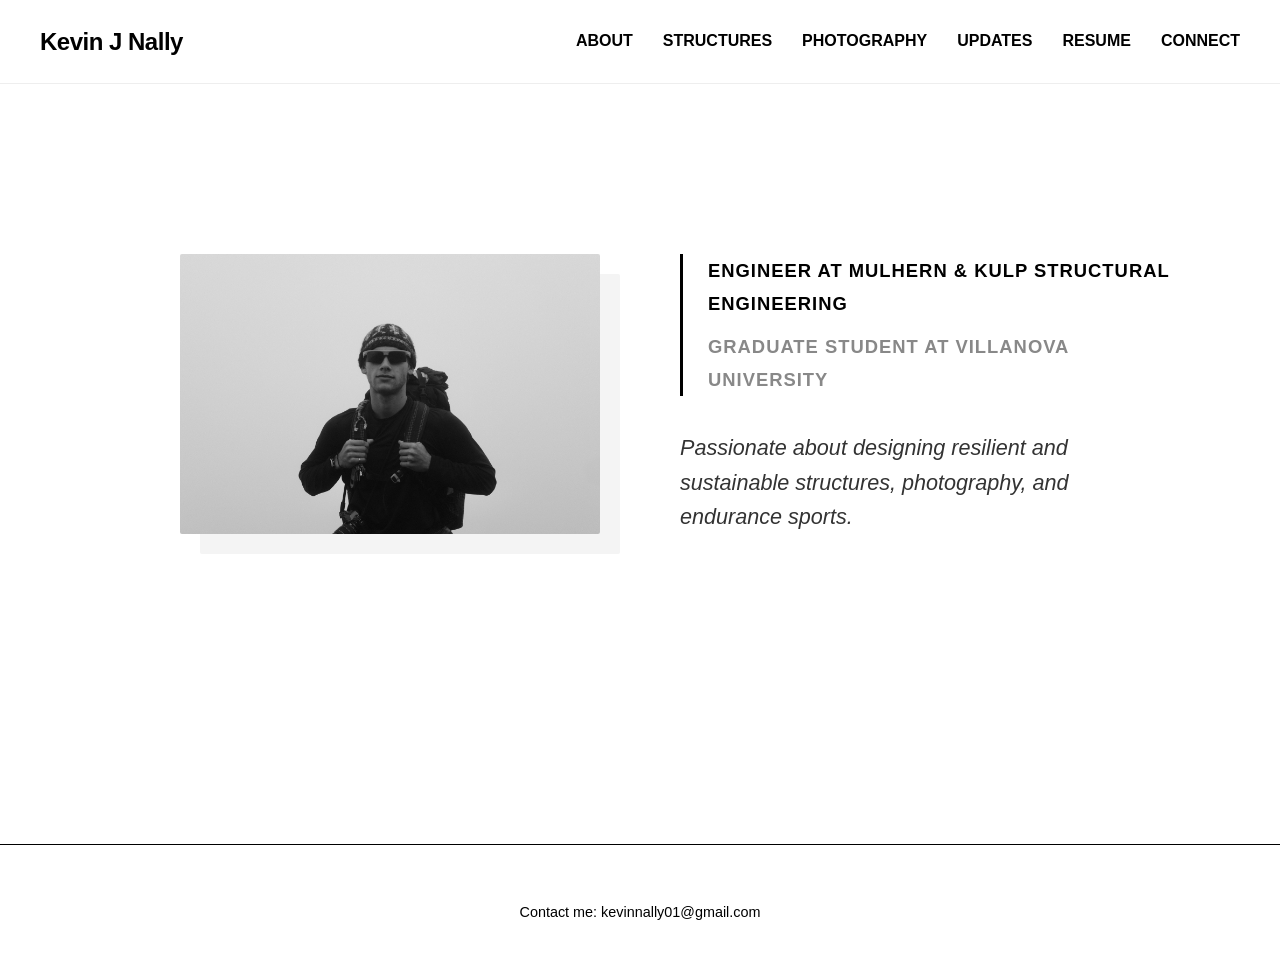
<file: index.html>
<!DOCTYPE html>
<html lang="en">
<head>
    <meta charset="UTF-8">
    <meta name="viewport" content="width=device-width, initial-scale=1.0">
    <title>Kevin J Nally | ABOUT</title>
    <link rel="icon" type="image/png" href="images/favicon.png"> <link rel="stylesheet" href="style.css">
</head>
<body>

    <header>
        <h1>Kevin J Nally</h1>
        <nav>
            <a href="index.html">ABOUT</a>
            <a href="structures.html">STRUCTURES</a>
            <a href="photography.html">PHOTOGRAPHY</a>
            <a href="updates.html">UPDATES</a>
            <a href="KevinJNallyResume.pdf" target="_blank">RESUME</a>
            <a href="contact.html">CONNECT</a>
        </nav>
    </header>

    <main class="container">
        
        <section id="about" class="hero-minimal">
            <div class="hero-image-wrapper">
                <img src="images/DSCF1217.jpeg" alt="Kevin J Nally">
            </div>
            
            <div class="hero-text-wrapper">
                <div class="hero-roles">
                    <p class="role-line">Engineer at Mulhern & Kulp Structural Engineering</p>
                    <p class="role-line">Graduate Student at Villanova University</p>
                </div>
                <p class="hero-passion">Passionate about designing resilient and sustainable structures, photography, and endurance sports.</p>
            </div>
        </section>

    </main>


    <footer>
        <p>Contact me: kevinnally01@gmail.com</p>
    </footer>

</body>
</html>
</file>
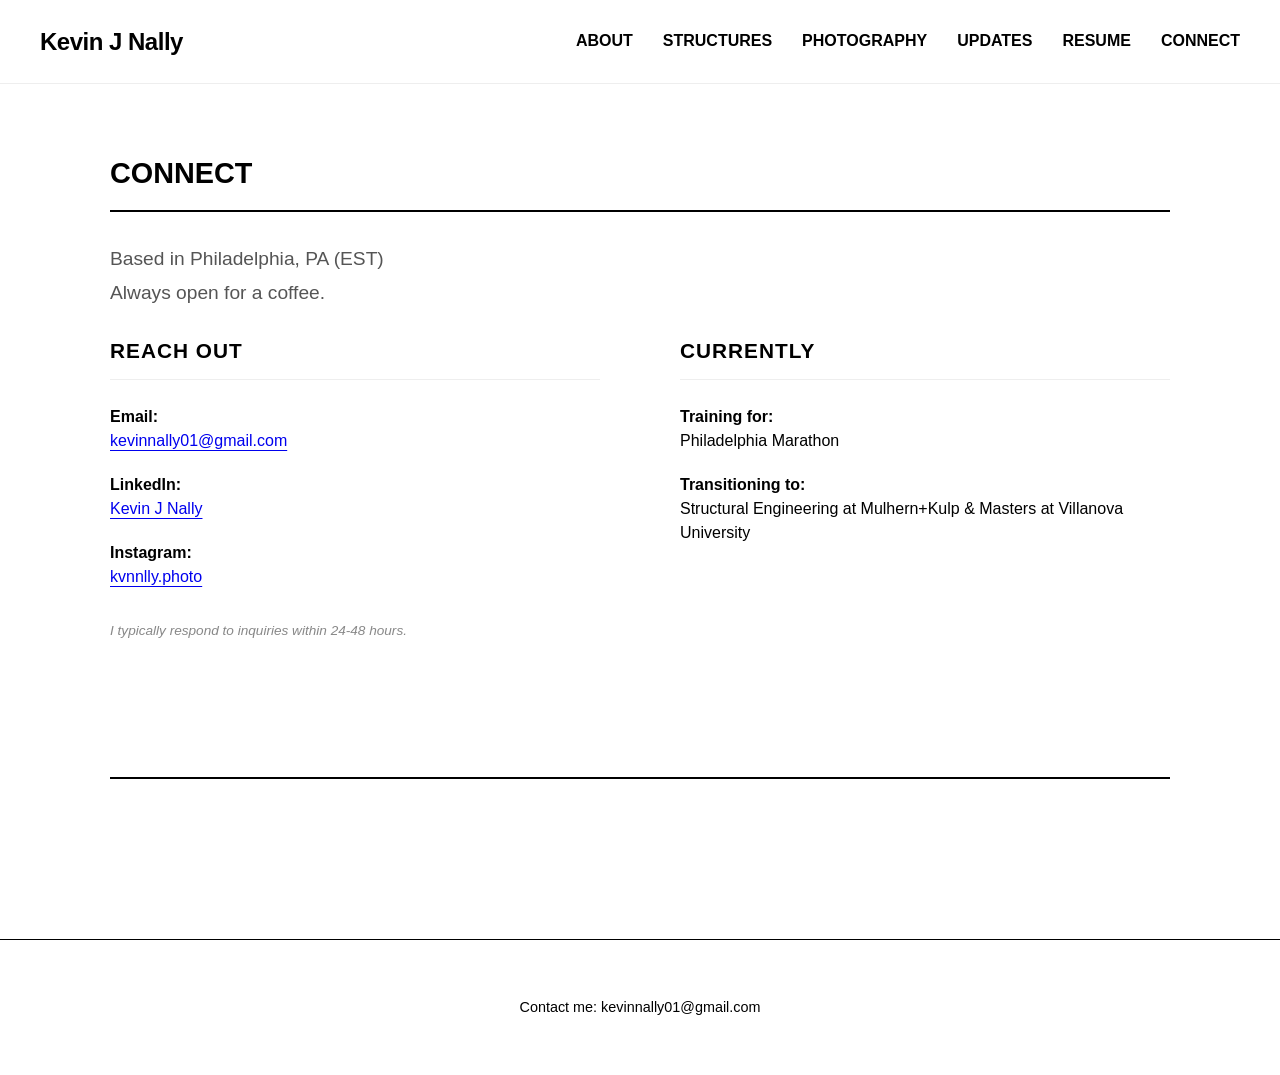
<file: contact.html>
<!DOCTYPE html>
<html lang="en">
<head>
    <meta charset="UTF-8">
    <meta name="viewport" content="width=device-width, initial-scale=1.0">
    <title>Kevin J Nally | CONNECT</title>
    <link rel="icon" type="image/png" href="images/favicon.png"> 
    <link rel="stylesheet" href="style.css">
</head>
<body>

    <header>
        <h1>Kevin J Nally</h1>
        <nav>
            <a href="index.html">ABOUT</a>
            <a href="structures.html">STRUCTURES</a>
            <a href="photography.html">PHOTOGRAPHY</a>
            <a href="updates.html">UPDATES</a>
            <a href="KevinJNallyResume.pdf" target="_blank">RESUME</a>
            <a href="contact.html">CONNECT</a>
        </nav>
    </header>

    <main class="container">
        
        <section class="contact-hero">
            <h2 class="oversized text">CONNECT</h2>
            <p class="location-text">Based in Philadelphia, PA (EST)<br>Always open for a coffee.</p>

        <div class="contact-grid">
            
            <section class="contact-links">
                <h3 class="contact-subtitle">Reach Out</h3>
                <ul class="clean-list">
                    <li><strong>Email:</strong> <br><a href="mailto:kevinnally01@gmail.com">kevinnally01@gmail.com</a></li>
                    <li><strong>LinkedIn:</strong> <br><a href="https://www.linkedin.com/in/kevinjnally/">Kevin J Nally</a></li>
                    <li><strong>Instagram:</strong> <br><a href="https://www.instagram.com/kvnnlly.photo/">kvnnlly.photo</a></li>
                </ul>
                <p class="response-time">I typically respond to inquiries within 24-48 hours.</p>
            </section>

            <section class="micro-blog">
                <h3 class="contact-subtitle">Currently</h3>
                <ul class="clean-list">
                    <li><strong>Training for:</strong><br>Philadelphia Marathon</li>
                    <li><strong>Transitioning to:</strong><br>Structural Engineering at Mulhern+Kulp & Masters at Villanova University</li>
                </ul>
            </section>

        </div>

    </main>

    <footer>
        <p>Contact me: kevinnally01@gmail.com</p>
    </footer>

</body>
</html>
</file>
<file: style.css>
/* ========================================= */
/* GLOBAL STYLES                             */
/* ========================================= */
/* Forces the browser to calculate padding properly so nothing breaks the screen width */
* {
    box-sizing: border-box;
    word-wrap: break-word; 
}

body {
    font-family: -apple-system, BlinkMacSystemFont, "Segoe UI", Roboto, Helvetica, Arial, sans-serif;
    background-color: #ffffff;
    color: #000000;
    line-height: 1.8;
    margin: 0;
    padding: 0;
}

.container {
    max-width: 1100px;
    margin: 0 auto;
    padding: 40px 20px;
}

/* ========================================= */
/* NAVIGATION & HEADERS                      */
/* ========================================= */
header {
    display: flex;
    justify-content: space-between;
    align-items: center;
    padding: 20px 40px;
    border-bottom: 1px solid #eeeeee;
    background-color: #ffffff;
}

h1 {
    font-size: 1.5rem;
    margin: 0;
    letter-spacing: -0.5px;
}

nav {
    display: flex;
    gap: 30px;
}

nav a {
    color: #000000;
    text-decoration: none;
    font-weight: 600;
    font-size: 1rem;
}

nav a:hover {
    text-decoration: underline;
}

section {
    margin-bottom: 80px;
}

h2 {
    font-size: 1.8rem;
    border-bottom: 2px solid #000000;
    padding-bottom: 10px;
    margin-bottom: 30px;
}

/* ========================================= */
/* ABOUT PAGE LAYOUT                         */
/* ========================================= */
.about-grid {
    display: flex;
    gap: 60px;
    align-items: flex-start;
}

.about-text {
    flex: 1;
}

.about-image {
    flex: 1;
}

.about-image img {
    width: 100%;
    max-width: 350px;
    margin: 0 auto;
    display: block;
    border-radius: 4px;
    object-fit: cover;
}

.edu-item { margin-bottom: 40px; }
.edu-header { display: flex; justify-content: space-between; align-items: baseline; margin-bottom: 5px; }
.edu-school { font-size: 1.3rem; font-weight: bold; margin: 0; }
.edu-dates { font-style: italic; color: #666; }
.edu-degree { font-weight: 600; font-size: 1.1rem; margin: 0 0 10px 0; }
.edu-details { padding-left: 20px; margin: 0; }
.edu-details li { margin-bottom: 8px; }

/* ========================================= */
/* UPDATES PAGE LAYOUT                       */
/* ========================================= */
.filter-container {
    margin-bottom: 50px;
    display: flex;
    align-items: center;
}

.filter-label {
    font-weight: 600;
    margin-right: 15px;
    text-transform: uppercase;
    letter-spacing: 1px;
    font-size: 0.85rem;
    color: #888;
}

.custom-select-wrapper {
    position: relative;
    display: inline-block;
}

.custom-select-wrapper select {
    appearance: none; 
    -webkit-appearance: none;
    -moz-appearance: none;
    background-color: transparent;
    border: none;
    border-bottom: 2px solid #000;
    border-radius: 0;
    padding: 5px 30px 5px 0;
    font-family: inherit;
    font-size: 1.1rem;
    font-weight: 600;
    color: #000;
    cursor: pointer;
    outline: none;
    transition: border-color 0.3s ease;
}

.custom-select-wrapper::after {
    content: '▼';
    font-size: 0.7rem;
    position: absolute;
    right: 5px;
    top: 50%;
    transform: translateY(-50%);
    pointer-events: none;
    color: #000;
}

.custom-select-wrapper select:focus { border-bottom-color: #aaa; }
.custom-select-wrapper select:hover { border-bottom-color: #666; }

.milestone {
    display: flex;
    gap: 40px;
    align-items: flex-start;
    margin-bottom: 60px;
    padding-bottom: 40px;
    border-bottom: 1px solid #eeeeee;
}

.milestone:last-child { border-bottom: none; }
.milestone-text { flex: 3; }
.milestone-visual { flex: 1; display: flex; flex-direction: column; align-items: center; }
.milestone-visual img { width: 100%; border-radius: 4px; object-fit: cover; margin-bottom: 10px; }
.caption { font-size: 0.85rem; color: #666; text-align: center; margin: 0; font-style: italic; line-height: 1.4; }

/* ========================================= */
/* PHOTOGRAPHY PAGE LAYOUT                   */
/* ========================================= */
.filter-nav {
    display: flex;
    gap: 30px;
    margin-bottom: 40px;
    padding-bottom: 15px;
}

.filter-btn {
    background: none;
    border: none;
    font-size: 0.95rem;
    font-family: inherit;
    font-weight: 600;
    color: #cccccc; 
    cursor: pointer;
    padding: 0;
    transition: color 0.3s ease;
    text-transform: uppercase;
    letter-spacing: 1px;
}

.filter-btn:hover { color: #888888; }
.filter-btn.active { color: #000000; }

.masonry-grid {
    column-count: 4; 
    column-gap: 20px;
}

.photo-item {
    break-inside: avoid;
    margin-bottom: 20px;
    position: relative; 
    overflow: hidden; 
    border-radius: 2px;
}

.photo-item img {
    width: 100%;
    height: auto;
    display: block;
    transition: transform 0.4s ease; 
}

.caption-overlay {
    position: absolute;
    bottom: 0;
    left: 0;
    width: 100%;
    padding: 20px;
    background: linear-gradient(to top, rgba(0,0,0,0.8) 0%, rgba(0,0,0,0) 100%);
    color: #ffffff;
    font-size: 0.95rem;
    font-weight: 400;
    opacity: 0; 
    transition: opacity 0.4s ease;
    pointer-events: none; 
}

.photo-item:hover .caption-overlay { opacity: 1; }
.photo-item:hover img { transform: scale(1.03); }

/* ========================================= */
/* CONTACT PAGE LAYOUT                       */
/* ========================================= */
.contact-hero {
    margin-bottom: 60px;
    border-bottom: 2px solid #000;
    padding-bottom: 40px;
}

.oversized-text {
    /* Lowered the minimum size from 4.5rem to 3rem to fit longer words on phones */
    font-size: clamp(3rem, 14vw, 10rem); 
    font-weight: 800;
    /* Slightly reduced letter spacing so 'CONNECT' doesn't stretch too wide */
    letter-spacing: -2px; 
    line-height: 1;
    margin: 0 0 15px 0;
    border-bottom: none;
    padding-bottom: 0;
    /* Safety net: Forces the word to shrink instead of stretching the screen */
    word-break: break-word; 
    max-width: 100%;
}

.location-text {
    font-size: 1.2rem;
    color: #555;
    margin: 0;
}

.contact-grid {
    display: flex;
    gap: 80px;
    align-items: flex-start;
}

.contact-links, .micro-blog {
    flex: 1;
    max-width: 100%; /* Prevents the columns from ever exceeding screen width */
    overflow: hidden; /* Clips any invisible overflow */
}

.contact-subtitle {
    font-size: 1.3rem;
    text-transform: uppercase;
    letter-spacing: 1px;
    margin-bottom: 25px;
    border-bottom: 1px solid #eee;
    padding-bottom: 10px;
}

.clean-list {
    list-style: none;
    padding: 0;
    margin: 0;
}

.clean-list li {
    margin-bottom: 20px;
    line-height: 1.5;
}

.clean-list a {
    text-decoration: underline;
    text-underline-offset: 4px;
}

.clean-list a:hover {
    color: #666;
}

.response-time {
    margin-top: 30px;
    font-size: 0.85rem;
    color: #888;
    font-style: italic;
}

/* ========================================= */
/* STRUCTURES PAGE LAYOUT                    */
/* ========================================= */
.project-category {
    margin-bottom: 80px;
}

.project-category h3 {
    font-size: 1.4rem;
    border-bottom: 1px solid #eeeeee;
    padding-bottom: 10px;
    margin-bottom: 30px;
}

/* Dynamic CSS Grid: Automatically fits as many cards as possible, then wraps */
.project-grid {
    display: grid;
    grid-template-columns: repeat(auto-fill, minmax(320px, 1fr));
    gap: 40px;
}

.project-card {
    display: block;
    text-decoration: none;
    color: inherit;
    cursor: pointer;
}

/* Locks all thumbnails to a 4:3 rectangle shape */
.project-thumb {
    width: 100%;
    aspect-ratio: 4 / 3;
    overflow: hidden;
    border-radius: 2px;
    margin-bottom: 15px;
    background-color: #f5f5f5; /* Light gray placeholder background */
}

.project-thumb img {
    width: 100%;
    height: 100%;
    object-fit: cover;
    transition: transform 0.4s ease;
    display: block;
}

/* Hover Effect: Zooms the image slightly but keeps text normal */
.project-card:hover .project-thumb img {
    transform: scale(1.04);
}

.project-card:hover h4 {
    text-decoration: underline;
    text-underline-offset: 3px;
}

.project-info h4 {
    margin: 0 0 5px 0;
    font-size: 1.15rem;
}

.project-info p {
    margin: 0;
    font-size: 0.9rem;
    color: #666;
    line-height: 1.5;
}

/* ========================================= */
/* INDIVIDUAL PROJECT PAGE LAYOUT            */
/* ========================================= */
.project-hero {
    width: 100%;
    height: 60vh;
    min-height: 400px;
    background-color: #f5f5f5;
    position: relative;
    overflow: hidden;
    margin-bottom: 60px;
}

.project-hero img {
    width: 100%;
    height: 100%;
    object-fit: cover;
}

.project-hero-title {
    position: absolute;
    bottom: 0;
    left: 0;
    width: 100%;
    padding: 40px;
    background: linear-gradient(to top, rgba(0,0,0,0.8) 0%, rgba(0,0,0,0) 100%);
    color: #ffffff;
    box-sizing: border-box;
}

.project-hero-title h2 {
    font-size: 3rem;
    border-bottom: none;
    margin: 0 0 10px 0;
    padding: 0;
    line-height: 1.1;
}

.project-hero-title p {
    font-size: 1.2rem;
    margin: 0;
    font-weight: 300;
}

.case-study-grid {
    display: flex;
    gap: 60px;
    align-items: flex-start;
}

/* Left Sidebar for Quick Facts */
.project-meta {
    flex: 1;
    position: sticky;
    top: 40px;
}

.meta-item {
    margin-bottom: 25px;
    border-bottom: 1px solid #eeeeee;
    padding-bottom: 15px;
}

.meta-item h4 {
    margin: 0 0 5px 0;
    font-size: 0.85rem;
    text-transform: uppercase;
    letter-spacing: 1px;
    color: #888;
}

.meta-item p {
    margin: 0;
    font-weight: 600;
    font-size: 1rem;
}

/* Right Side for the Deep Dive */
.project-content {
    flex: 2.5;
}

.project-content h3 {
    font-size: 1.8rem;
    margin-top: 0;
    margin-bottom: 20px;
}

.project-content p {
    font-size: 1.05rem;
    margin-bottom: 25px;
}

.project-content-image {
    width: 100%;
    margin: 40px 0;
}

.project-content-image img {
    width: 100%;
    border-radius: 2px;
}

.project-content-image .caption {
    margin-top: 10px;
}

/* Mobile Adjustments for Project Pages */
@media (max-width: 768px) {
    .case-study-grid { flex-direction: column; gap: 40px; }
    .project-meta { position: relative; top: 0; width: 100%; display: flex; flex-wrap: wrap; gap: 20px; }
    .meta-item { flex: 1 1 40%; border-bottom: none; padding-bottom: 0; }
    .project-hero-title h2 { font-size: 2rem; }
}

/* ========================================= */
/* ABOUT PAGE: EDITORIAL HERO LAYOUT         */
/* ========================================= */
.hero-minimal {
    display: flex;
    align-items: center;
    gap: 80px;
    min-height: 60vh;
}

.hero-image-wrapper {
    flex: 1;
    display: flex;
    justify-content: flex-end; /* Pushes the image slightly toward the text */
}

.hero-image-wrapper img {
    width: 100%;
    max-width: 420px;
    height: auto;
    border-radius: 2px;
    /* Creates a stark, minimalist offset shadow block */
    box-shadow: 20px 20px 0px #f4f4f4; 
}

.hero-text-wrapper {
    flex: 1;
    display: flex;
    flex-direction: column;
    justify-content: center;
}

.hero-roles {
    border-left: 3px solid #000;
    padding-left: 25px;
    margin-bottom: 35px;
}

.role-line {
    font-size: 1.15rem;
    font-weight: 700;
    margin: 0 0 10px 0;
    text-transform: uppercase;
    letter-spacing: 1px;
}

/* Grays out the student role slightly so the Engineer role punches forward */
.role-line:last-child {
    margin-bottom: 0;
    color: #888;
}

.hero-passion {
    font-size: 1.35rem;
    font-weight: 300;
    line-height: 1.6;
    margin: 0;
    font-style: italic;
    color: #333;
}

/* ========================================= */
/* FOOTER                                    */
/* ========================================= */
footer {
    padding: 40px;
    border-top: 1px solid #000000;
    font-size: 0.9rem;
    text-align: center;
    margin-top: 60px;
}

/* ========================================= */
/* MOBILE RESPONSIVENESS (CONSOLIDATED)      */
/* ========================================= */
@media (max-width: 1000px) {
    .masonry-grid { column-count: 3; }
}

@media (max-width: 768px) {
    /* Top Banner */
    header { flex-direction: column; gap: 15px; text-align: center; padding: 20px 15px; }
    nav { flex-wrap: wrap; justify-content: center; gap: 15px; }
    
    /* About Page */
    .about-grid { flex-direction: column; }
    .edu-header { flex-direction: column; align-items: flex-start; gap: 5px; }
    
    /* Editorial Hero Mobile */
    .hero-minimal {
        flex-direction: column;
        gap: 50px;
        margin-top: 20px;
    }
    .hero-roles {
        border-left: none;
        border-top: 3px solid #000;
        padding-left: 0;
        padding-top: 25px;
    }
    .hero-image-wrapper {
        justify-content: center;
    }
    
    /* Updates Page */
    .milestone { flex-direction: column; gap: 20px; }
    .milestone-visual { width: 80%; margin: 0 auto; }
    
    /* Photography Page */
    .masonry-grid { column-count: 2; }
    .filter-nav { 
        flex-wrap: nowrap; 
        overflow-x: auto; 
        -webkit-overflow-scrolling: touch; 
        justify-content: flex-start;
        padding-bottom: 5px;
        gap: 20px;
        scrollbar-width: none; 
        
    /* Contact Page */
  /* Contact Page */
    .contact-grid { 
        flex-direction: column; 
        gap: 40px; 
        width: 100%; 
        box-sizing: border-box; /* Ensures padding doesn't push the column off screen */
    }
    .location-text { font-size: 1.1rem; }
}

@media (max-width: 480px) {
    nav a { font-size: 0.95rem; }
    .masonry-grid { column-count: 1; }
}
</file>
